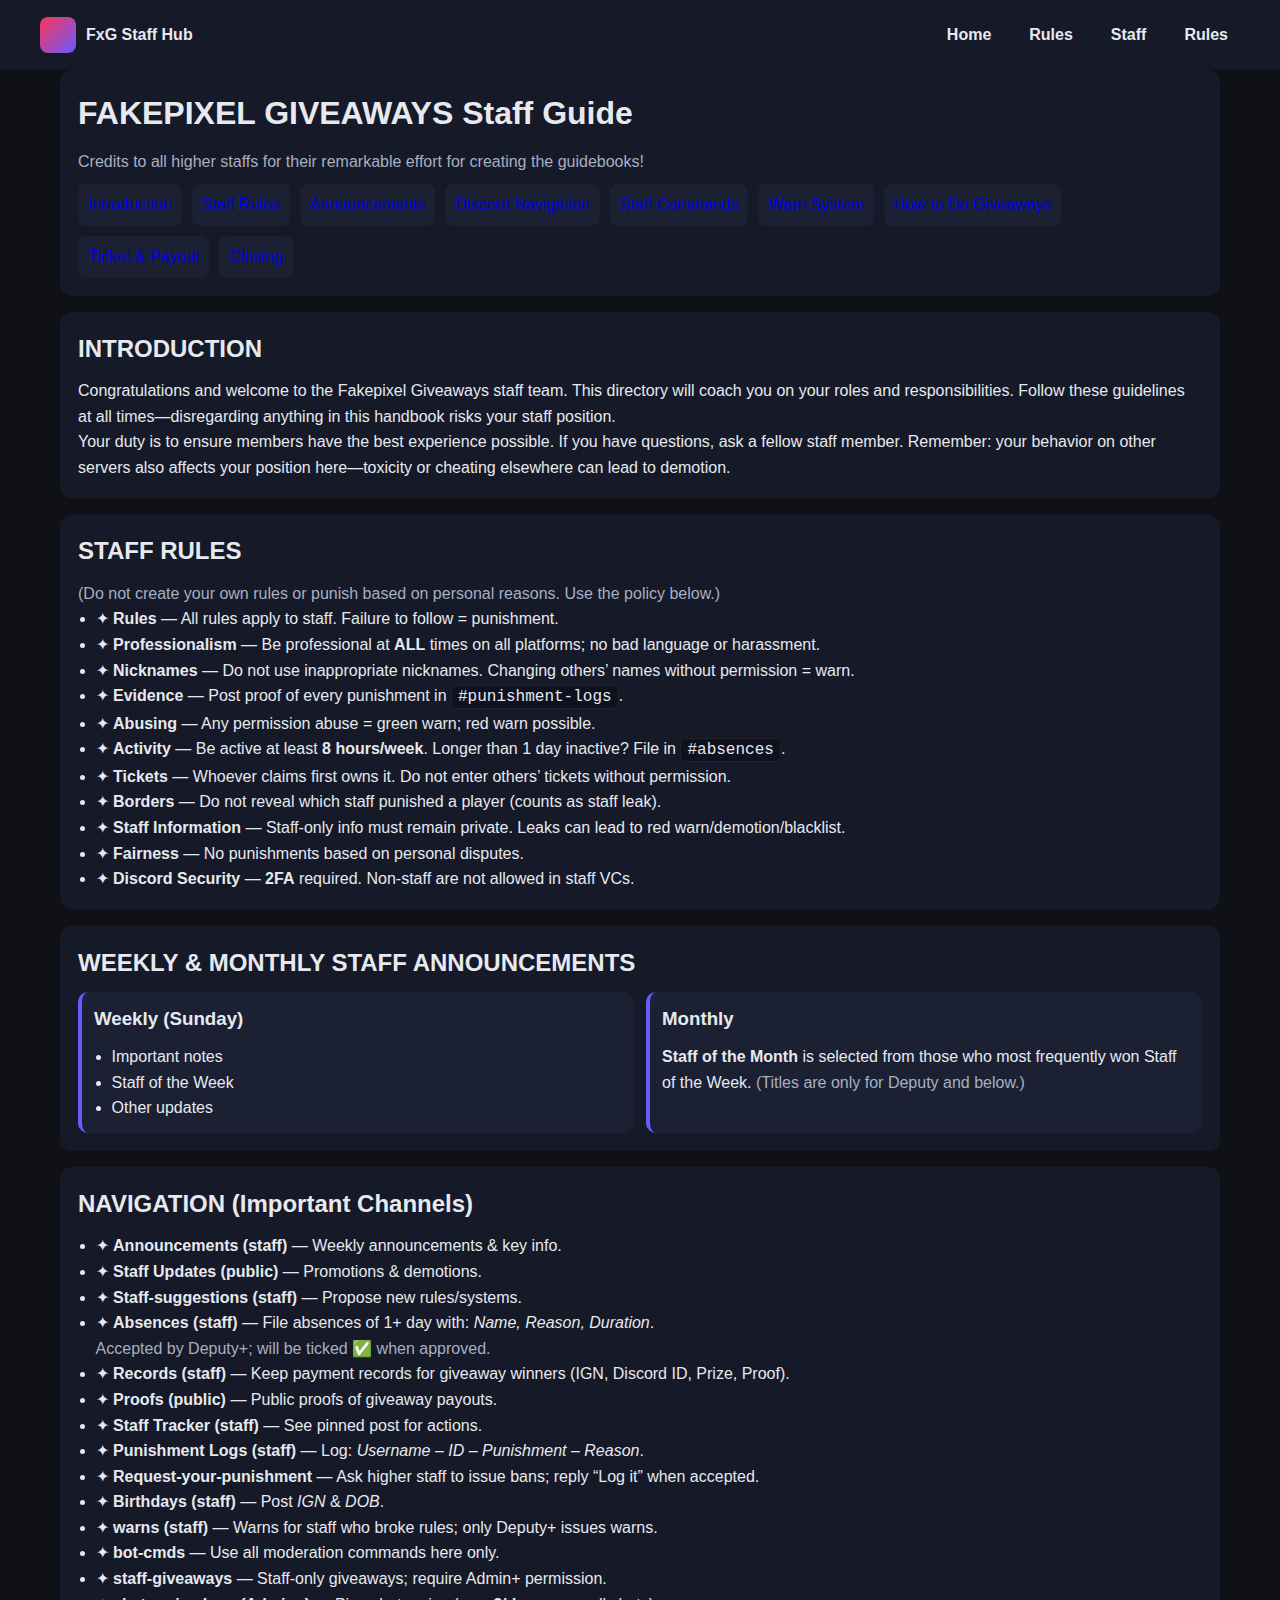
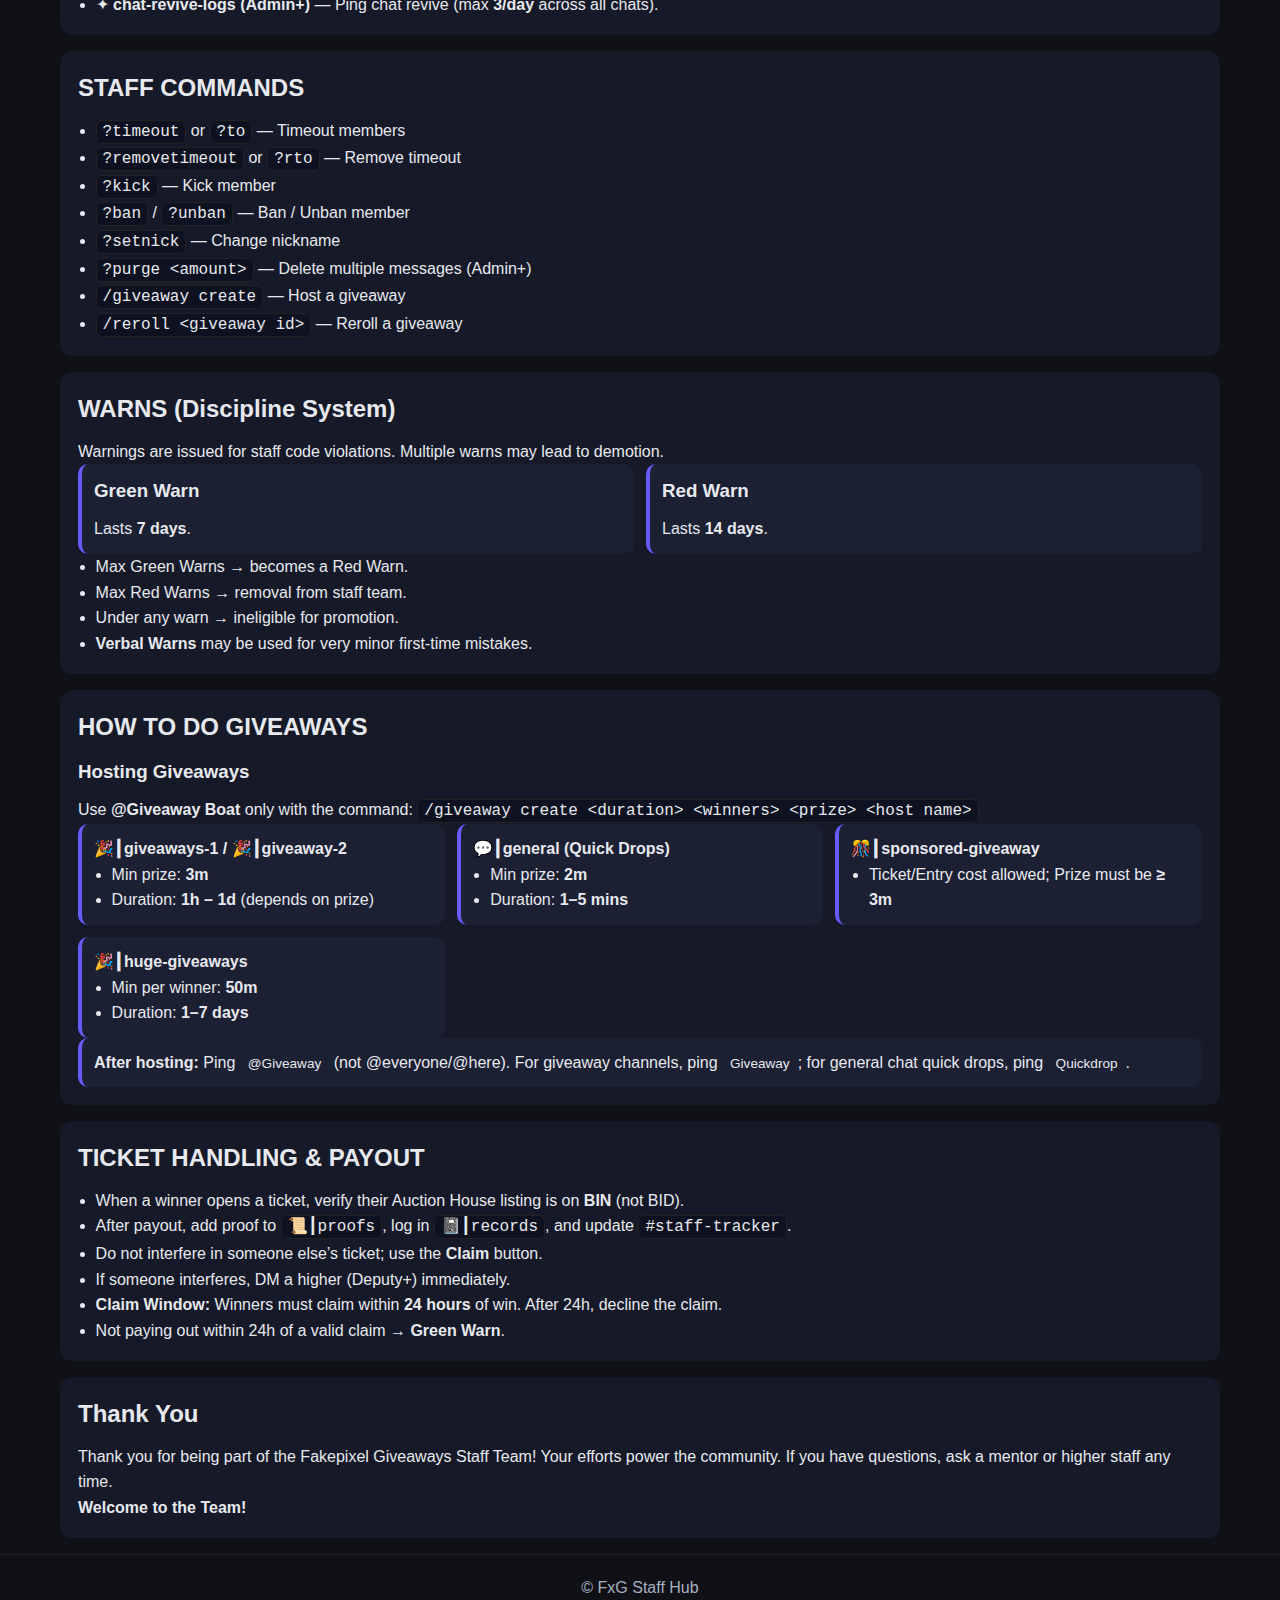
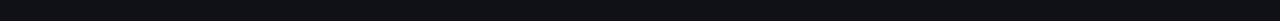
<file: rules.html>
<!DOCTYPE html>
<html lang="en">
<head>
  <meta charset="UTF-8" />
  <meta name="viewport" content="width=device-width, initial-scale=1.0"/>
  <title>FxG Staff Guide & Rules</title>
  <link rel="stylesheet" href="style.css"/>

  <!-- Tiny page-specific tweaks (keeps your main style.css clean) -->
  <style>
    .toc { display:flex; gap:10px; flex-wrap:wrap; margin:10px 0 0 }
    .toc a { background:var(--panel-2); padding:8px 10px; border-radius:8px; text-decoration:none }
    .list { margin-left:1.1rem }
    .grid-2 { display:grid; gap:12px; grid-template-columns:repeat(auto-fit,minmax(280px,1fr)); }
    .kbd { font-family: ui-monospace, SFMono-Regular, Menlo, Monaco, Consolas, "Liberation Mono", monospace; background:#0e1220; border:1px solid #222; padding:2px 6px; border-radius:6px }
    .muted { color: var(--muted) }
    .tag { font-size:.85rem; padding:2px 8px; border-radius:999px; background:var(--panel-2) }
    .warn { background:#3b1c1c }
    .good { background:#1c2f1c }
    .callout { background:var(--panel-2); border-left:4px solid #675cff; padding:12px; border-radius:10px }
    .section-anchor { scroll-margin-top:90px }
  </style>
</head>

<body>
  <!-- Header -->
  <header>
    <div class="wrap nav">
      <div class="brand">
        <div class="logo"></div>
        FxG Staff Hub
      </div>
      <nav class="menu">
        <a href="index.html">Home</a>
        <a href="staff.html">Rules</a>
        <a href="staff.html">Staff</a>
        <a href="rules.html" class="active">Rules</a>
      </nav>
    </div>
  </header>

  <main class="wrap">
    <!-- Title -->
    <section class="card">
      <h1>FAKEPIXEL GIVEAWAYS Staff Guide</h1>
      <p class="muted">Credits to all higher staffs for their remarkable effort for creating the guidebooks!</p>
      <div class="toc">
        <a href="#intro">Introduction</a>
        <a href="#rules">Staff Rules</a>
        <a href="#announcements">Announcements</a>
        <a href="#navigation">Discord Navigation</a>
        <a href="#commands">Staff Commands</a>
        <a href="#warns">Warn System</a>
        <a href="#giveaways">How to Do Giveaways</a>
        <a href="#tickets">Ticket & Payout</a>
        <a href="#thanks">Closing</a>
      </div>
    </section>

    <!-- Introduction -->
    <section id="intro" class="card section-anchor">
      <h2>INTRODUCTION</h2>
      <p>
        Congratulations and welcome to the Fakepixel Giveaways staff team. This directory will coach you on your
        roles and responsibilities. Follow these guidelines at all times—disregarding anything in this handbook risks
        your staff position.
      </p>
      <p>
        Your duty is to ensure members have the best experience possible. If you have questions, ask a fellow staff
        member. Remember: your behavior on other servers also affects your position here—toxicity or cheating elsewhere
        can lead to demotion.
      </p>
    </section>

    <!-- Staff Rules -->
    <section id="rules" class="card section-anchor">
      <h2>STAFF RULES</h2>
      <p class="muted">(Do not create your own rules or punish based on personal reasons. Use the policy below.)</p>
      <ul class="list">
        <li>✦ <b>Rules</b> — All rules apply to staff. Failure to follow = punishment.</li>
        <li>✦ <b>Professionalism</b> — Be professional at <b>ALL</b> times on all platforms; no bad language or harassment.</li>
        <li>✦ <b>Nicknames</b> — Do not use inappropriate nicknames. Changing others’ names without permission = warn.</li>
        <li>✦ <b>Evidence</b> — Post proof of every punishment in <span class="kbd">#punishment-logs</span>.</li>
        <li>✦ <b>Abusing</b> — Any permission abuse = green warn; red warn possible.</li>
        <li>✦ <b>Activity</b> — Be active at least <b>8 hours/week</b>. Longer than 1 day inactive? File in
            <span class="kbd">#absences</span>.</li>
        <li>✦ <b>Tickets</b> — Whoever claims first owns it. Do not enter others’ tickets without permission.</li>
        <li>✦ <b>Borders</b> — Do not reveal which staff punished a player (counts as staff leak).</li>
        <li>✦ <b>Staff Information</b> — Staff-only info must remain private. Leaks can lead to red warn/demotion/blacklist.</li>
        <li>✦ <b>Fairness</b> — No punishments based on personal disputes.</li>
        <li>✦ <b>Discord Security</b> — <b>2FA</b> required. Non-staff are not allowed in staff VCs.</li>
      </ul>
    </section>

    <!-- Announcements -->
    <section id="announcements" class="card section-anchor">
      <h2>WEEKLY & MONTHLY STAFF ANNOUNCEMENTS</h2>
      <div class="grid-2">
        <div class="callout">
          <h3>Weekly (Sunday)</h3>
          <ul class="list">
            <li>Important notes</li>
            <li>Staff of the Week</li>
            <li>Other updates</li>
          </ul>
        </div>
        <div class="callout">
          <h3>Monthly</h3>
          <p>
            <b>Staff of the Month</b> is selected from those who most frequently won Staff of the Week.
            <span class="muted">(Titles are only for Deputy and below.)</span>
          </p>
        </div>
      </div>
    </section>

    <!-- Discord Navigation -->
    <section id="navigation" class="card section-anchor">
      <h2>NAVIGATION (Important Channels)</h2>
      <ul class="list">
        <li>✦ <b>Announcements (staff)</b> — Weekly announcements & key info.</li>
        <li>✦ <b>Staff Updates (public)</b> — Promotions & demotions.</li>
        <li>✦ <b>Staff-suggestions (staff)</b> — Propose new rules/systems.</li>
        <li>✦ <b>Absences (staff)</b> — File absences of 1+ day with: <i>Name, Reason, Duration</i>.
          <br><span class="muted">Accepted by Deputy+; will be ticked ✅ when approved.</span></li>
        <li>✦ <b>Records (staff)</b> — Keep payment records for giveaway winners (IGN, Discord ID, Prize, Proof).</li>
        <li>✦ <b>Proofs (public)</b> — Public proofs of giveaway payouts.</li>
        <li>✦ <b>Staff Tracker (staff)</b> — See pinned post for actions.</li>
        <li>✦ <b>Punishment Logs (staff)</b> — Log: <i>Username – ID – Punishment – Reason</i>.</li>
        <li>✦ <b>Request-your-punishment</b> — Ask higher staff to issue bans; reply “Log it” when accepted.</li>
        <li>✦ <b>Birthdays (staff)</b> — Post <i>IGN</i> & <i>DOB</i>.</li>
        <li>✦ <b>warns (staff)</b> — Warns for staff who broke rules; only Deputy+ issues warns.</li>
        <li>✦ <b>bot-cmds</b> — Use all moderation commands here only.</li>
        <li>✦ <b>staff-giveaways</b> — Staff-only giveaways; require Admin+ permission.</li>
        <li>✦ <b>chat-revive-logs (Admin+)</b> — Ping chat revive (max <b>3/day</b> across all chats).</li>
      </ul>
    </section>

    <!-- Staff Commands -->
    <section id="commands" class="card section-anchor">
      <h2>STAFF COMMANDS</h2>
      <ul class="list">
        <li><span class="kbd">?timeout</span> or <span class="kbd">?to</span> — Timeout members</li>
        <li><span class="kbd">?removetimeout</span> or <span class="kbd">?rto</span> — Remove timeout</li>
        <li><span class="kbd">?kick</span> — Kick member</li>
        <li><span class="kbd">?ban</span> / <span class="kbd">?unban</span> — Ban / Unban member</li>
        <li><span class="kbd">?setnick</span> — Change nickname</li>
        <li><span class="kbd">?purge &lt;amount&gt;</span> — Delete multiple messages (Admin+)</li>
        <li><span class="kbd">/giveaway create</span> — Host a giveaway</li>
        <li><span class="kbd">/reroll &lt;giveaway id&gt;</span> — Reroll a giveaway</li>
      </ul>
    </section>

    <!-- Warn System -->
    <section id="warns" class="card section-anchor">
      <h2>WARNS (Discipline System)</h2>
      <p>Warnings are issued for staff code violations. Multiple warns may lead to demotion.</p>
      <div class="grid-2">
        <div class="callout warn">
          <h3>Green Warn</h3>
          <p>Lasts <b>7 days</b>.</p>
        </div>
        <div class="callout warn">
          <h3>Red Warn</h3>
          <p>Lasts <b>14 days</b>.</p>
        </div>
      </div>
      <ul class="list">
        <li>Max Green Warns → becomes a Red Warn.</li>
        <li>Max Red Warns → removal from staff team.</li>
        <li>Under any warn → ineligible for promotion.</li>
        <li><b>Verbal Warns</b> may be used for very minor first-time mistakes.</li>
      </ul>
    </section>

    <!-- Giveaways -->
    <section id="giveaways" class="card section-anchor">
      <h2>HOW TO DO GIVEAWAYS</h2>

      <h3>Hosting Giveaways</h3>
      <p>Use <b>@Giveaway Boat</b> only with the command:
        <span class="kbd">/giveaway create &lt;duration&gt; &lt;winners&gt; &lt;prize&gt; &lt;host name&gt;</span>
      </p>

      <div class="grid-2">
        <div class="callout">
          <h4>🎉┃giveaways-1 / 🎉┃giveaway-2</h4>
          <ul class="list">
            <li>Min prize: <b>3m</b></li>
            <li>Duration: <b>1h – 1d</b> (depends on prize)</li>
          </ul>
        </div>
        <div class="callout">
          <h4>💬┃general (Quick Drops)</h4>
          <ul class="list">
            <li>Min prize: <b>2m</b></li>
            <li>Duration: <b>1–5 mins</b></li>
          </ul>
        </div>
        <div class="callout">
          <h4>🎊┃sponsored-giveaway</h4>
          <ul class="list">
            <li>Ticket/Entry cost allowed; Prize must be <b>≥ 3m</b></li>
          </ul>
        </div>
        <div class="callout">
          <h4>🎉┃huge-giveaways</h4>
          <ul class="list">
            <li>Min per winner: <b>50m</b></li>
            <li>Duration: <b>1–7 days</b></li>
          </ul>
        </div>
      </div>

      <div class="callout">
        <p><b>After hosting:</b> Ping <span class="tag"> @Giveaway</span> (not @everyone/@here). For giveaway channels, ping
        <span class="tag">Giveaway</span>; for general chat quick drops, ping <span class="tag">Quickdrop</span>.</p>
      </div>
    </section>

    <!-- Tickets & Payout -->
    <section id="tickets" class="card section-anchor">
      <h2>TICKET HANDLING & PAYOUT</h2>
      <ul class="list">
        <li>When a winner opens a ticket, verify their Auction House listing is on <b>BIN</b> (not BID).</li>
        <li>After payout, add proof to <span class="kbd">📜┃proofs</span>, log in <span class="kbd">📓┃records</span>,
            and update <span class="kbd">#staff-tracker</span>.</li>
        <li>Do not interfere in someone else’s ticket; use the <b>Claim</b> button.</li>
        <li>If someone interferes, DM a higher (Deputy+) immediately.</li>
        <li><b>Claim Window:</b> Winners must claim within <b>24 hours</b> of win. After 24h, decline the claim.</li>
        <li>Not paying out within 24h of a valid claim → <b>Green Warn</b>.</li>
      </ul>
    </section>

    <!-- Closing -->
    <section id="thanks" class="card section-anchor">
      <h2>Thank You</h2>
      <p>
        Thank you for being part of the Fakepixel Giveaways Staff Team! Your efforts power the community.
        If you have questions, ask a mentor or higher staff any time.
      </p>
      <p><b>Welcome to the Team!</b></p>
    </section>
  </main>

  <footer>
    <div class="wrap">© FxG Staff Hub</div>
  </footer>
</body>
</html>
</file>
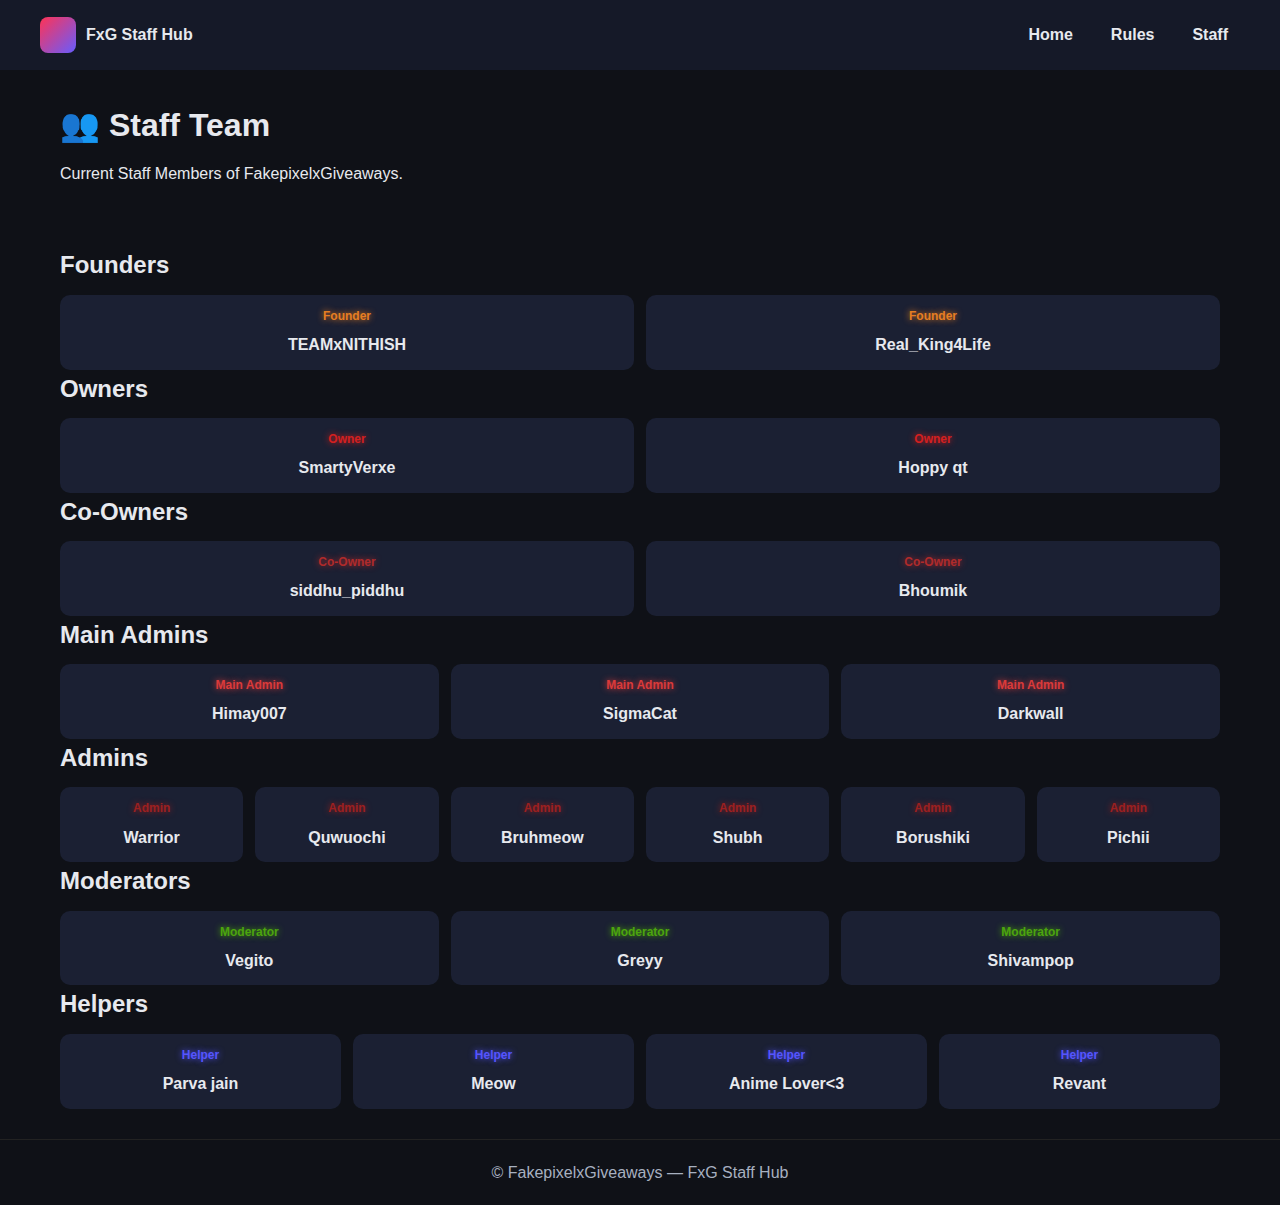
<file: staff.html>
<!DOCTYPE html>
<html lang="en">
<head>
  <meta charset="UTF-8"><meta name="viewport" content="width=device-width, initial-scale=1.0">
  <title>FxG Staff Hub — Staff</title>
  <link href="style.css" rel="stylesheet">
</head>
<body>
<header>
  <div class="wrap nav">
    <div class="brand">
      <div class="logo"></div>
      FxG Staff Hub
    </div>
    <nav class="menu">
      <a href="index.html">Home</a>
      <a href="rules.html">Rules</a>
      <a href="staff.html" class="active">Staff</a>
    </nav>
  </div>
</header>

<main class="wrap">
  <section>
    <h1>👥 Staff Team</h1>
    <p class="soft">Current Staff Members of FakepixelxGiveaways.</p>
  </section>

  <section>
    <h2>Founders</h2>
    <div class="roster">
      <div class="person founder"><div class="rank">Founder</div>TEAMxNITHISH</div>
      <div class="person founder"><div class="rank">Founder</div>Real_King4Life</div>
    </div>

    <h2>Owners</h2>
    <div class="roster">
      <div class="person owner"><div class="rank">Owner</div>SmartyVerxe</div>
      <div class="person owner"><div class="rank">Owner</div>Hoppy qt</div>
    </div>

    <h2>Co-Owners</h2>
    <div class="roster">
      <div class="person co-owner"><div class="rank">Co-Owner</div>siddhu_piddhu</div>
      <div class="person co-owner"><div class="rank">Co-Owner</div>Bhoumik</div>
    </div>

    <h2>Main Admins</h2>
    <div class="roster">
      <div class="person main-admin"><div class="rank">Main Admin</div>Himay007</div>
      <div class="person main-admin"><div class="rank">Main Admin</div>SigmaCat</div>
      <div class="person main-admin"><div class="rank">Main Admin</div>Darkwall</div>
    </div>

    <h2>Admins</h2>
    <div class="roster">
      <div class="person admin"><div class="rank">Admin</div>Warrior</div>
      <div class="person admin"><div class="rank">Admin</div>Quwuochi</div>
      <div class="person admin"><div class="rank">Admin</div>Bruhmeow</div>
      <div class="person admin"><div class="rank">Admin</div>Shubh</div>
      <div class="person admin"><div class="rank">Admin</div>Borushiki</div>
      <div class="person admin"><div class="rank">Admin</div>Pichii</div>
    </div>

    <h2>Moderators</h2>
    <div class="roster">
      <div class="person moderator"><div class="rank">Moderator</div>Vegito</div>
      <div class="person moderator"><div class="rank">Moderator</div>Greyy</div>
      <div class="person moderator"><div class="rank">Moderator</div>Shivampop</div>
    </div>

    <h2>Helpers</h2>
    <div class="roster">
      <div class="person helper"><div class="rank">Helper</div>Parva jain</div>
      <div class="person helper"><div class="rank">Helper</div>Meow</div>
      <div class="person helper"><div class="rank">Helper</div>Anime Lover<3</div>
      <div class="person helper"><div class="rank">Helper</div>Revant</div>
    </div>
  </section>
</main>

<footer>© FakepixelxGiveaways — FxG Staff Hub</footer>
</body>
</html>
</file>
<file: style.css>
:root {
  --bg:#0f1117; 
  --panel:#151928; 
  --panel-2:#1b2033; 
  --text:#e7e9ee; 
  --muted:#a7b0c0;

  --founder:#e67e22;
  --owner:#d42020;
  --co-owner:#b02b2b;
  --main-admin:#db3a3a;
  --admin:#9c2020;
  --moderator:#4ca50d;
  --helper:#5555ff;
}

* { box-sizing:border-box; margin:0; padding:0 }
body {
  font-family: Inter, Arial, sans-serif;
  background: var(--bg);
  color: var(--text);
  line-height: 1.6;
}
.wrap { max-width:1200px; margin:0 auto; padding:0 20px }

/* Header & Nav */
header { background:#151928; position:sticky; top:0; z-index:10 }
.nav { display:flex; justify-content:space-between; align-items:center; padding:14px 0 }
.brand { display:flex; align-items:center; gap:10px; font-weight:800; color:var(--text) }
.logo { width:36px; height:36px; border-radius:8px; background:linear-gradient(135deg,#ff3355,#675cff) }
.menu { display:flex; gap:14px }

/* === Nav Button Animation === */
.menu a {
  position: relative;
  color: var(--text);
  text-decoration: none;
  font-weight: 600;
  padding: 8px 12px;
  border-radius: 8px;
  transition: color 0.25s ease;
}
.menu a::after {
  content: "";
  position: absolute;
  bottom: 0;
  left: 50%;
  width: 0;
  height: 2px;
  background: #675cff;
  transition: all 0.25s ease;
  transform: translateX(-50%);
}
.menu a:hover {
  color: #675cff;
}
.menu a:hover::after {
  width: 80%;
}

/* Headings & Sections */
h1,h2,h3 { margin-bottom:10px; }
section { padding:30px 0; }
.card { background: var(--panel); border-radius:12px; padding:18px; margin-bottom:16px; }

/* Footer */
footer { padding:20px 0; text-align:center; color:var(--muted); border-top:1px solid #222 }

/* Staff Roster */
.roster { 
  display:grid; 
  gap:12px; 
  grid-template-columns:repeat(auto-fit,minmax(160px,1fr)); 
}
.person { 
  padding:12px; 
  background: var(--panel-2); 
  border-radius:10px; 
  text-align:center; 
  font-weight:600; 
  color: var(--text); 
  transition: transform 0.25s ease, box-shadow 0.25s ease;
  cursor: pointer;
}
.person:hover {
  transform: translateY(-6px) scale(1.03);
  box-shadow: 0 6px 14px rgba(0,0,0,0.4);
}

/* Glow for role labels */
.rank {
  font-size: 12px;
  margin-bottom: 6px;
  text-shadow: 0 0 6px currentColor;
}

/* Role colors */
.founder .rank { color: var(--founder); }
.owner .rank { color: var(--owner); }
.co-owner .rank { color: var(--co-owner); }
.main-admin .rank { color: var(--main-admin); }
.admin .rank { color: var(--admin); }
.moderator .rank { color: var(--moderator); }
.helper .rank { color: var(--helper); }
</file>
